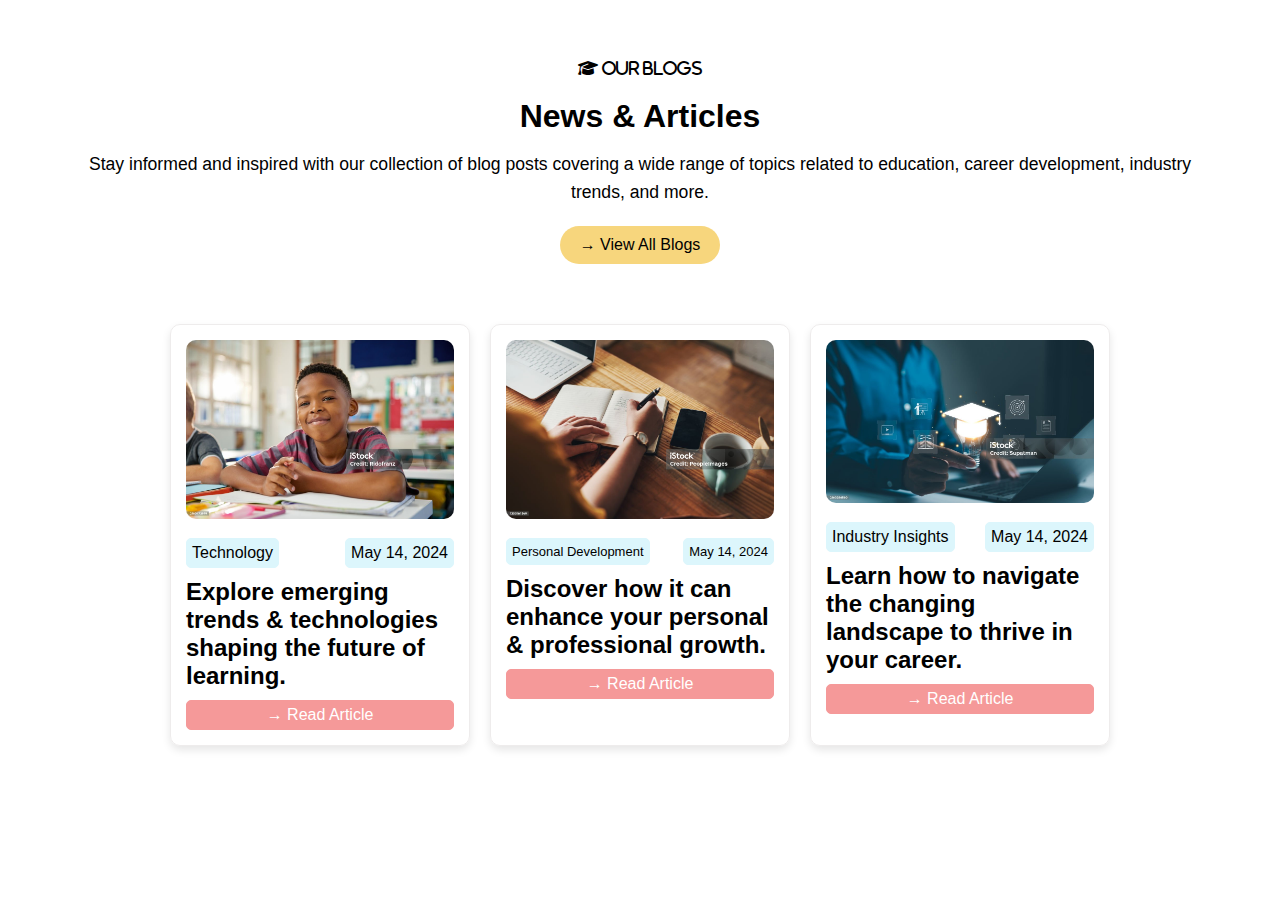
<file: index.html>
<!DOCTYPE html>
<html lang="en">
<head>
    <meta charset="UTF-8">
    <meta name="viewport" content="width=device-width, initial-scale=1.0">
    <title>C-Blog</title>
    <link rel="stylesheet" href="https://cdnjs.cloudflare.com/ajax/libs/font-awesome/6.6.0/css/all.min.css">
    <link rel="stylesheet" href="CSS/style.css">
</head>
<body>
    <div class="blog-container">
        <section class="bc1">
            <i class="fa-solid fa-graduation-cap"> Our Blogs</i>
            <h1>News & Articles</h1>
            <p>Stay informed and inspired with our collection of blog posts covering a wide range of topics related to education, career development, industry trends, and more.</p>
            <button aria-label="View all blog posts">&rarr; View All Blogs</button>
        </section>
        <section class="bc2">
            <!-- Card 1 -->
            <article class="card">
                <div class="img">
                    <img src="IMAGES/img (2).jpg" alt="Technology article image">
                </div>
                <div class="txt">
                    <div class="top">
                        <p>Technology</p>
                        <p>May 14, 2024</p>
                    </div>
                    <h2>Explore emerging trends & technologies shaping the future of learning.</h2>
                    <a href="article1.html" class="read-more" aria-label="Read Technology article">&rarr; Read Article</a>
                </div>
            </article>
            <!-- Card 2 -->
            <article class="card">
                <div class="img">
                    <img src="IMAGES/img (1).jpg" alt="Personal Development article image">
                </div>
                <div class="txt">
                    <div class="top" id="sp">
                        <p>Personal Development</p>
                        <p>May 14, 2024</p>
                    </div>
                    <h2>Discover how it can enhance your personal & professional growth.</h2>
                    <a href="article2.html" class="read-more" aria-label="Read Personal Development article">&rarr; Read Article</a>
                </div>
            </article>
            <!-- Card 3 -->
            <article class="card">
                <div class="img">
                    <img src="IMAGES/img (3).jpg" alt="Industry Insights article image">
                </div>
                <div class="txt">
                    <div class="top">
                        <p>Industry Insights</p>
                        <p>May 14, 2024</p>
                    </div>
                    <h2>Learn how to navigate the changing landscape to thrive in your career.</h2>
                    <a href="article3.html" class="read-more" aria-label="Read Industry Insights article">&rarr; Read Article</a>
                </div>
            </article>
        </section>
    </div>
</body>
</html>
</file>
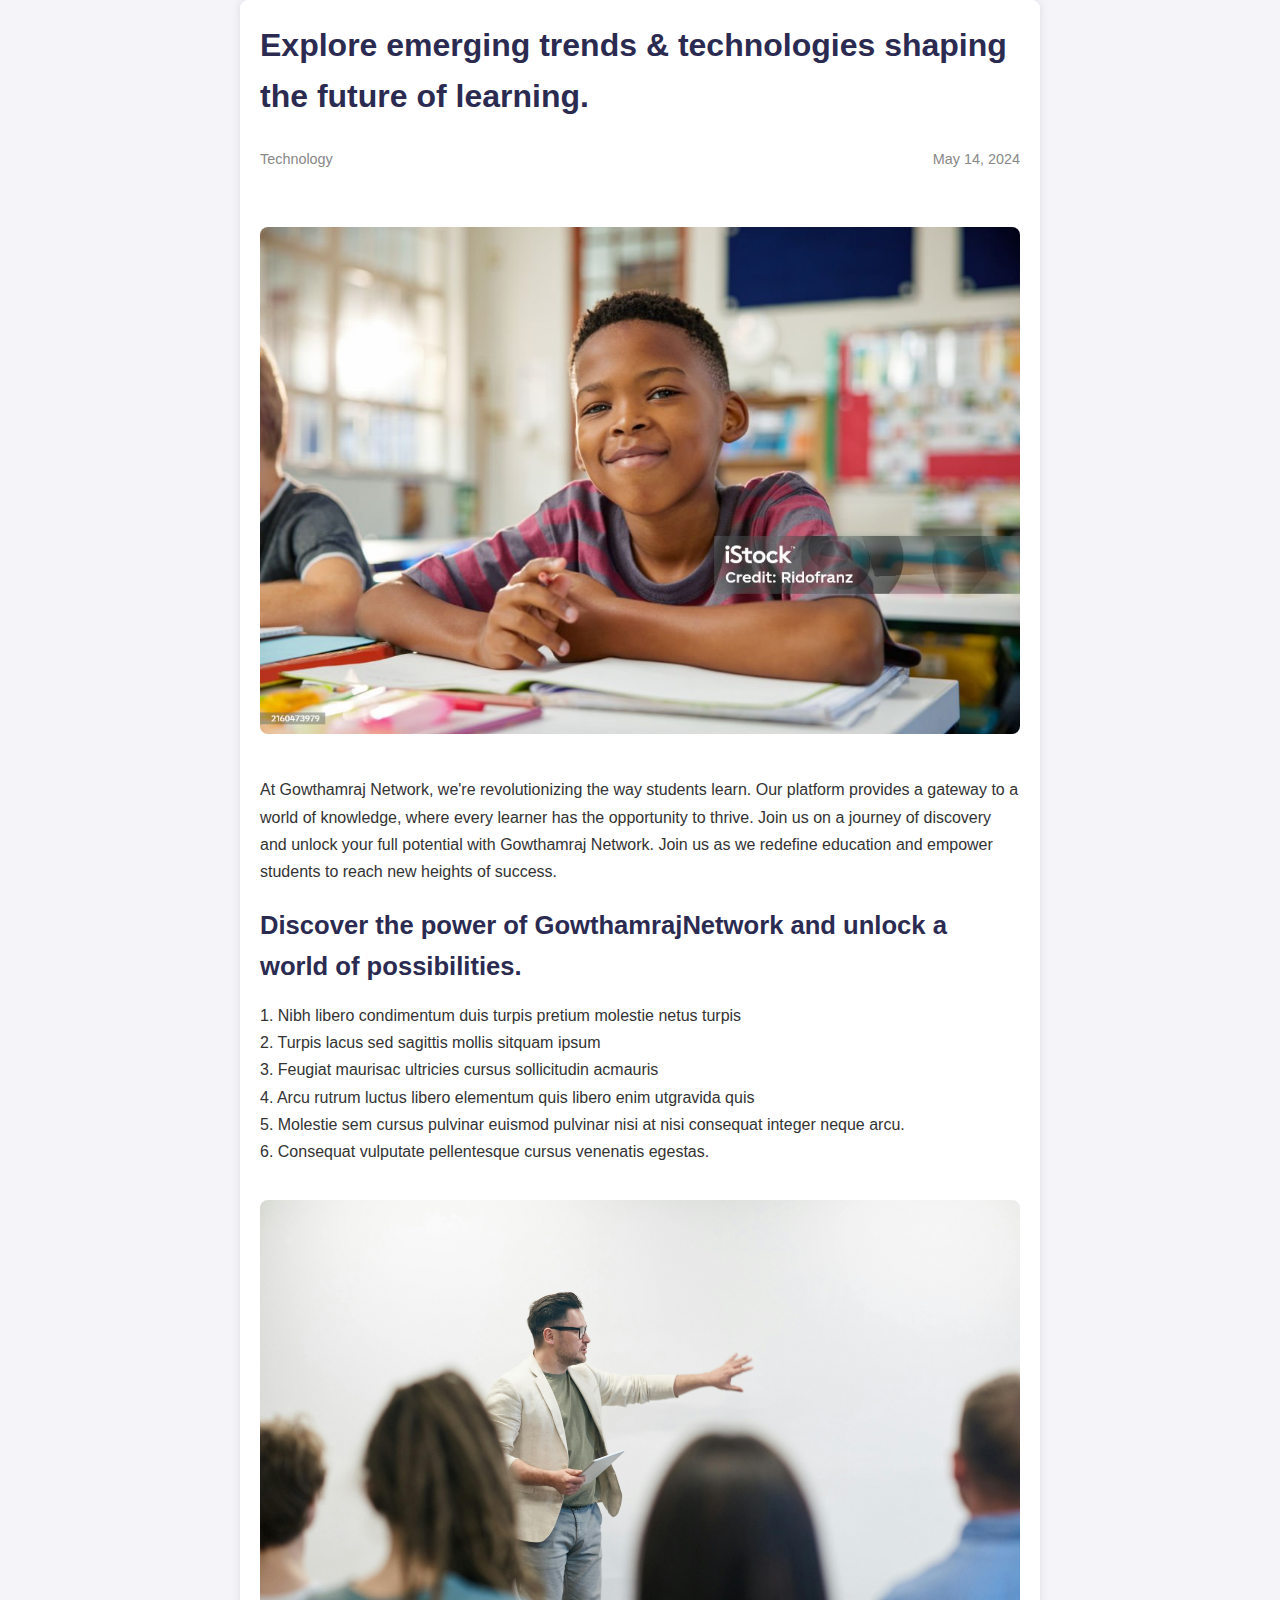
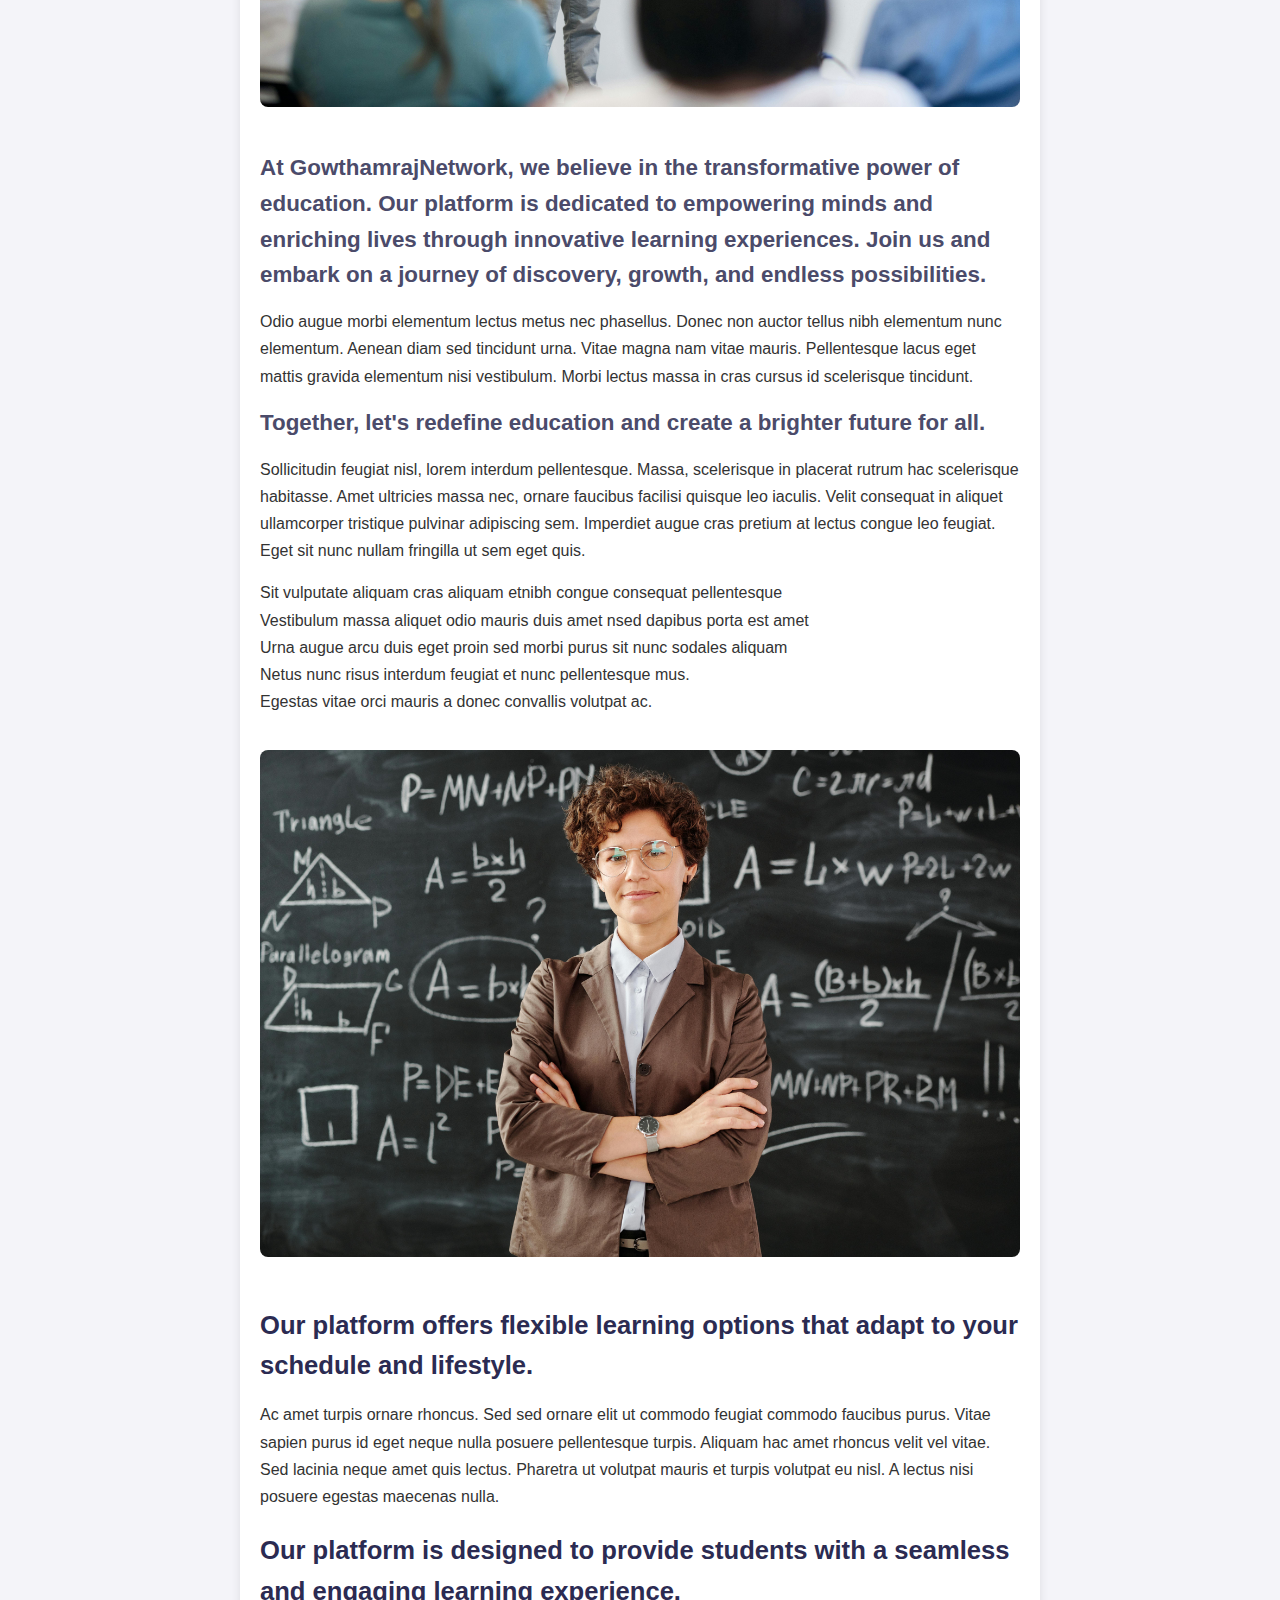
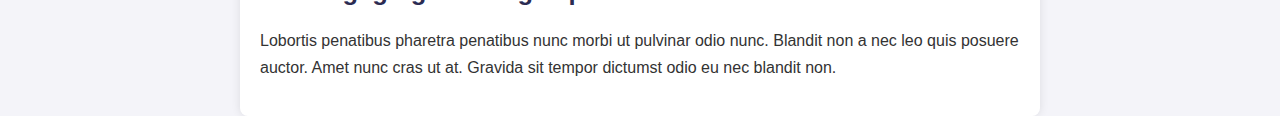
<file: article1.html>
<!DOCTYPE html>
<html lang="en">
<head>
    <meta charset="UTF-8">
    <meta name="viewport" content="width=device-width, initial-scale=1.0">
    <title>article1</title>
    <link rel="stylesheet" href="CSS/article1.css">
</head>
<body>
    <div class="container">
        <h1>
            Explore emerging trends & technologies shaping the future of learning.
        </h1>
        <div class="top">
            <p>Technology</p>
            <p>May 14, 2024</p>
        </div>
        <img src="IMAGES/img (2).jpg" alt="img">
        <p>At Gowthamraj Network, we're revolutionizing the way students learn. Our platform provides a gateway to a world of knowledge, where every learner has the opportunity to thrive. Join us on a journey of discovery and unlock your full potential with Gowthamraj Network. Join us as we redefine education and empower students to reach new heights of success.</p>
        <h2>Discover the power of GowthamrajNetwork and unlock a world of possibilities.</h2>
        <p>
           1. Nibh libero condimentum duis turpis pretium molestie netus turpis
           <br>
2. Turpis lacus sed sagittis mollis sitquam ipsum
<br>
3. Feugiat maurisac ultricies cursus sollicitudin acmauris
<br>
4. Arcu rutrum luctus libero elementum quis libero enim utgravida quis
<br>
5. Molestie sem cursus pulvinar euismod pulvinar nisi at nisi consequat integer neque arcu.
<br>
6. Consequat vulputate pellentesque cursus venenatis egestas.
        </p>
        <img src="IMAGES/ar.jpg" alt="...">
        <h3>At GowthamrajNetwork, we believe in the transformative power of education. Our platform is dedicated to empowering minds and enriching lives through innovative learning experiences. Join us and embark on a journey of discovery, growth, and endless possibilities.</h3>
        <p>Odio augue morbi elementum lectus metus nec phasellus. Donec non auctor tellus nibh elementum nunc elementum. Aenean diam sed tincidunt urna. Vitae magna nam vitae mauris. Pellentesque lacus eget mattis gravida elementum nisi vestibulum. Morbi lectus massa in cras cursus id scelerisque tincidunt.</p>
        <h3>Together, let's redefine education and create a brighter future for all.</h3>
        <p>Sollicitudin feugiat nisl, lorem interdum pellentesque. Massa, scelerisque in placerat rutrum hac scelerisque habitasse. Amet ultricies massa nec, ornare faucibus facilisi quisque leo iaculis. Velit consequat in aliquet ullamcorper tristique pulvinar adipiscing sem. Imperdiet augue cras pretium at lectus congue leo feugiat. Eget sit nunc nullam fringilla ut sem eget quis.</p>
        <p>Sit vulputate aliquam cras aliquam etnibh congue consequat pellentesque<br>
            Vestibulum massa aliquet odio mauris duis amet nsed dapibus porta est amet<br>
            Urna augue arcu duis eget proin sed morbi purus sit nunc sodales aliquam<br>
            Netus nunc risus interdum feugiat et nunc pellentesque mus.<br>
            Egestas vitae orci mauris a donec convallis volutpat ac.</p>
            <img src="IMAGES/ar2.jpg" alt="..">
            <h2>Our platform offers flexible learning options that adapt to your schedule and lifestyle.</h2>
            <p>Ac amet turpis ornare rhoncus. Sed sed ornare elit ut commodo feugiat commodo faucibus purus. Vitae sapien purus id eget neque nulla posuere pellentesque turpis. Aliquam hac amet rhoncus velit vel vitae. Sed lacinia neque amet quis lectus. Pharetra ut volutpat mauris et turpis volutpat eu nisl. A lectus nisi posuere egestas maecenas nulla.</p>
             <h2>Our platform is designed to provide students with a seamless and engaging learning experience.</h2>
             <p>Lobortis penatibus pharetra penatibus nunc morbi ut pulvinar odio nunc. Blandit non a nec leo quis posuere auctor. Amet nunc cras ut at. Gravida sit tempor dictumst odio eu nec blandit non.</p>

    </div>
</body>
</html>
</file>
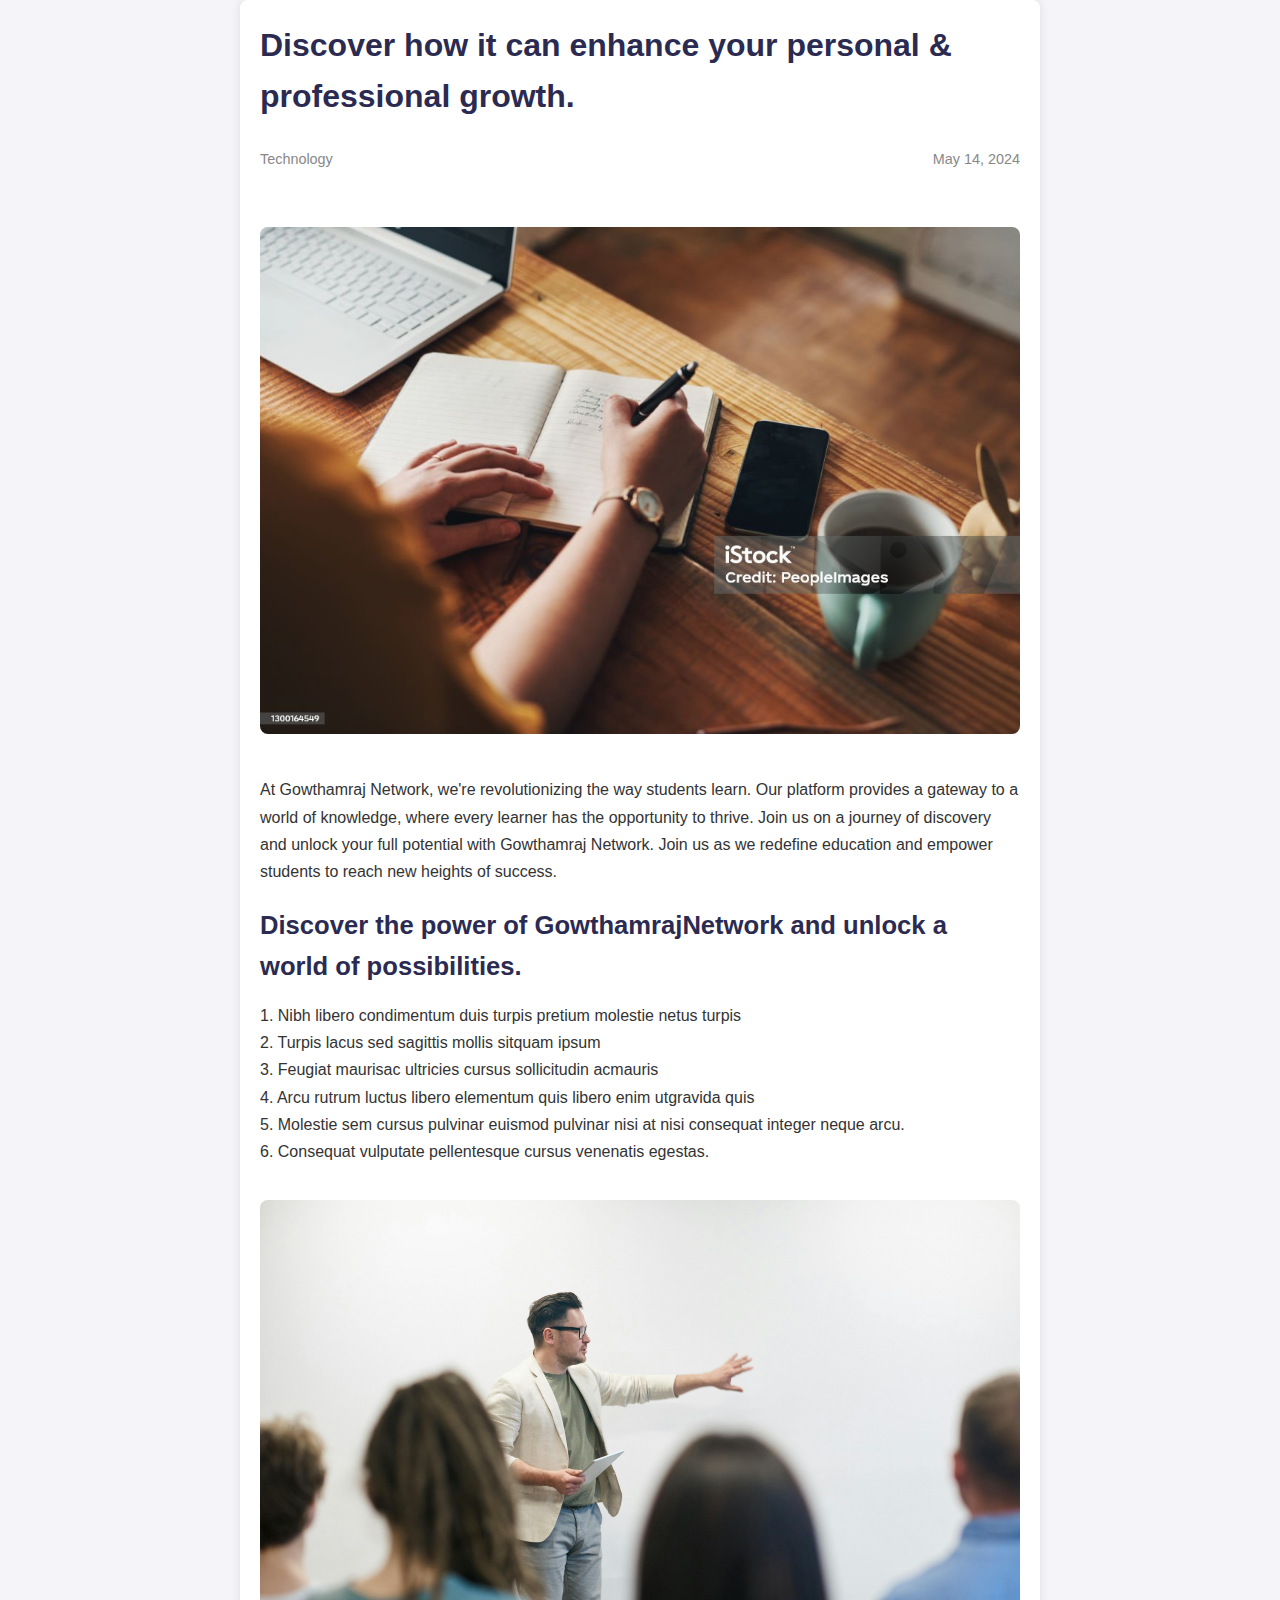
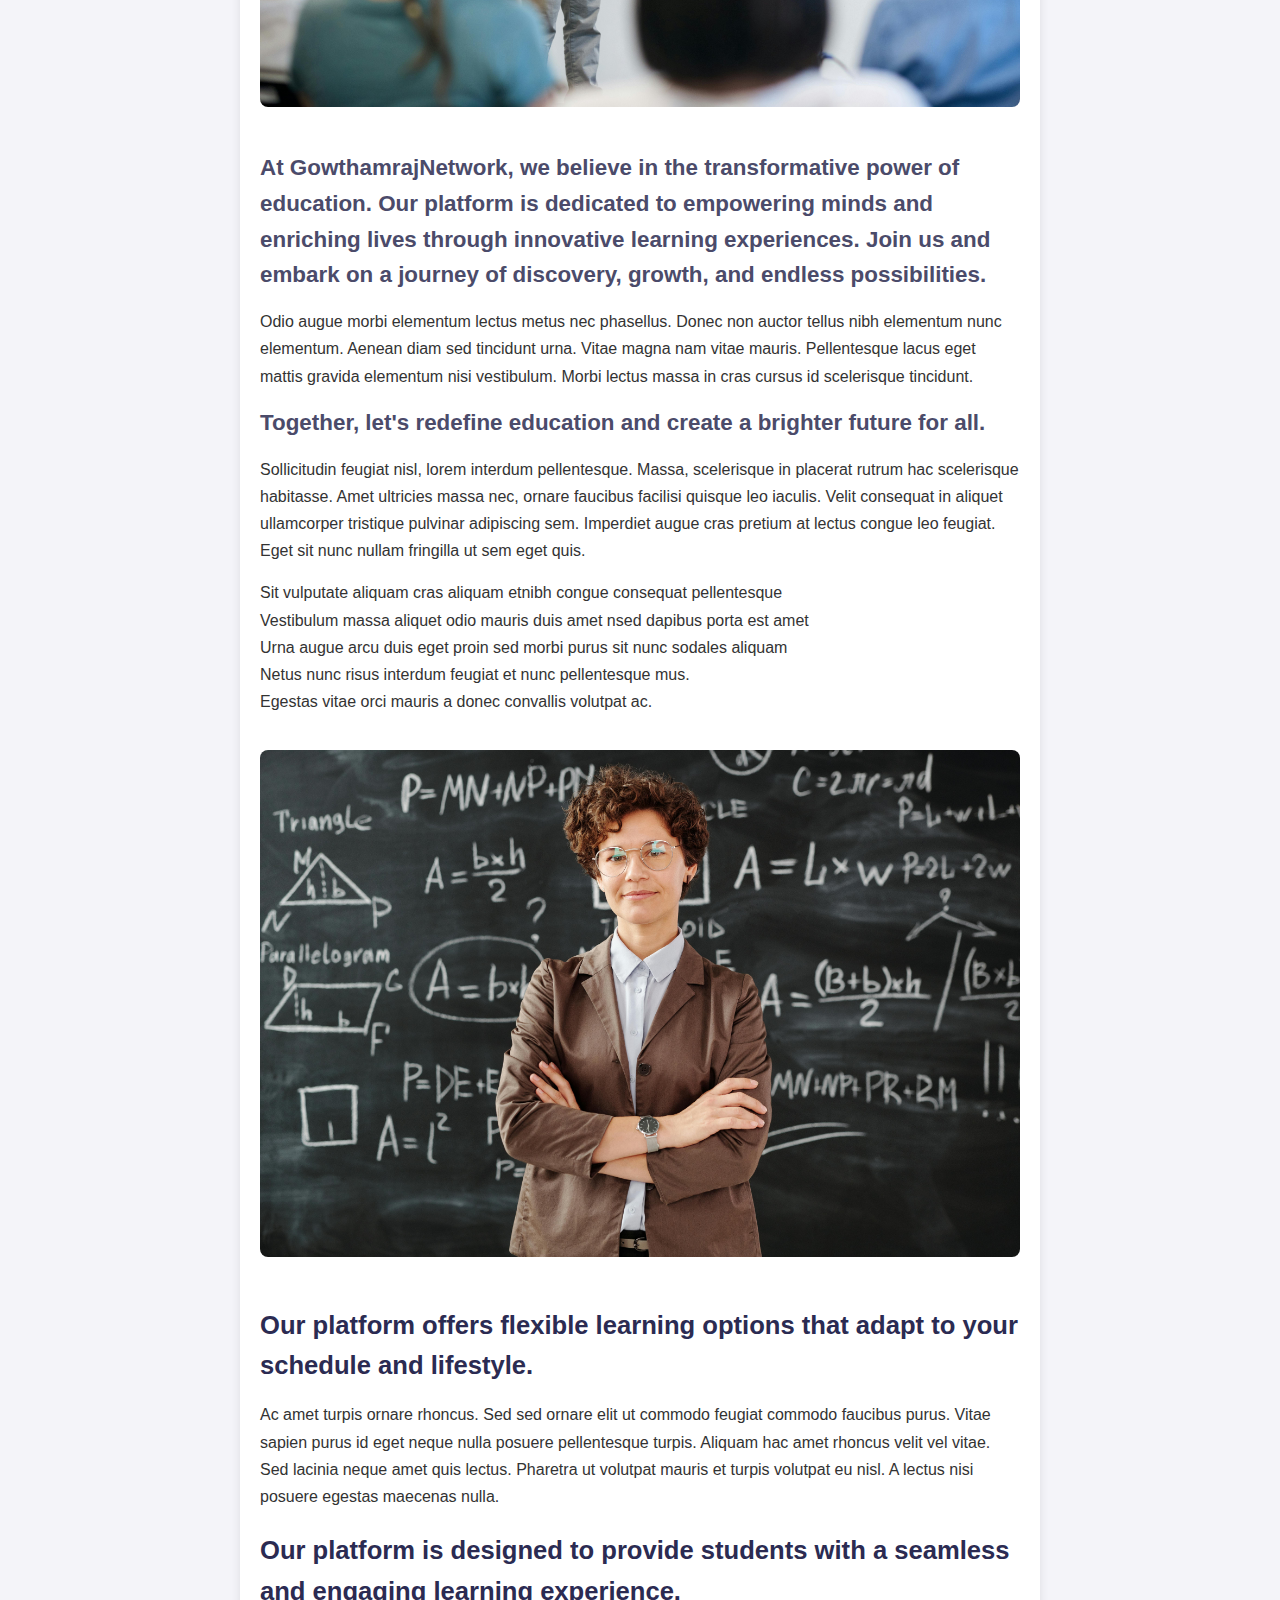
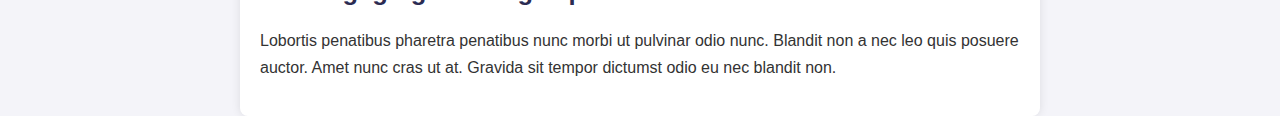
<file: article2.html>
<!DOCTYPE html>
<html lang="en">
<head>
    <meta charset="UTF-8">
    <meta name="viewport" content="width=device-width, initial-scale=1.0">
    <title>article1</title>
    <link rel="stylesheet" href="CSS/article1.css">
</head>
<body>
    <div class="container">
        <h1>
            Discover how it can enhance your personal & professional growth.
        </h1>
        <div class="top">
            <p>Technology</p>
            <p>May 14, 2024</p>
        </div>
        <img src="IMAGES/img (1).jpg" alt="img">
        <p>At Gowthamraj Network, we're revolutionizing the way students learn. Our platform provides a gateway to a world of knowledge, where every learner has the opportunity to thrive. Join us on a journey of discovery and unlock your full potential with Gowthamraj Network. Join us as we redefine education and empower students to reach new heights of success.</p>
        <h2>Discover the power of GowthamrajNetwork and unlock a world of possibilities.</h2>
        <p>
           1. Nibh libero condimentum duis turpis pretium molestie netus turpis
           <br>
2. Turpis lacus sed sagittis mollis sitquam ipsum
<br>
3. Feugiat maurisac ultricies cursus sollicitudin acmauris
<br>
4. Arcu rutrum luctus libero elementum quis libero enim utgravida quis
<br>
5. Molestie sem cursus pulvinar euismod pulvinar nisi at nisi consequat integer neque arcu.
<br>
6. Consequat vulputate pellentesque cursus venenatis egestas.
        </p>
        <img src="IMAGES/ar.jpg" alt="...">
        <h3>At GowthamrajNetwork, we believe in the transformative power of education. Our platform is dedicated to empowering minds and enriching lives through innovative learning experiences. Join us and embark on a journey of discovery, growth, and endless possibilities.</h3>
        <p>Odio augue morbi elementum lectus metus nec phasellus. Donec non auctor tellus nibh elementum nunc elementum. Aenean diam sed tincidunt urna. Vitae magna nam vitae mauris. Pellentesque lacus eget mattis gravida elementum nisi vestibulum. Morbi lectus massa in cras cursus id scelerisque tincidunt.</p>
        <h3>Together, let's redefine education and create a brighter future for all.</h3>
        <p>Sollicitudin feugiat nisl, lorem interdum pellentesque. Massa, scelerisque in placerat rutrum hac scelerisque habitasse. Amet ultricies massa nec, ornare faucibus facilisi quisque leo iaculis. Velit consequat in aliquet ullamcorper tristique pulvinar adipiscing sem. Imperdiet augue cras pretium at lectus congue leo feugiat. Eget sit nunc nullam fringilla ut sem eget quis.</p>
        <p>Sit vulputate aliquam cras aliquam etnibh congue consequat pellentesque<br>
            Vestibulum massa aliquet odio mauris duis amet nsed dapibus porta est amet<br>
            Urna augue arcu duis eget proin sed morbi purus sit nunc sodales aliquam<br>
            Netus nunc risus interdum feugiat et nunc pellentesque mus.<br>
            Egestas vitae orci mauris a donec convallis volutpat ac.</p>
            <img src="IMAGES/ar2.jpg" alt="..">
            <h2>Our platform offers flexible learning options that adapt to your schedule and lifestyle.</h2>
            <p>Ac amet turpis ornare rhoncus. Sed sed ornare elit ut commodo feugiat commodo faucibus purus. Vitae sapien purus id eget neque nulla posuere pellentesque turpis. Aliquam hac amet rhoncus velit vel vitae. Sed lacinia neque amet quis lectus. Pharetra ut volutpat mauris et turpis volutpat eu nisl. A lectus nisi posuere egestas maecenas nulla.</p>
             <h2>Our platform is designed to provide students with a seamless and engaging learning experience.</h2>
             <p>Lobortis penatibus pharetra penatibus nunc morbi ut pulvinar odio nunc. Blandit non a nec leo quis posuere auctor. Amet nunc cras ut at. Gravida sit tempor dictumst odio eu nec blandit non.</p>

    </div>
</body>
</html>
</file>
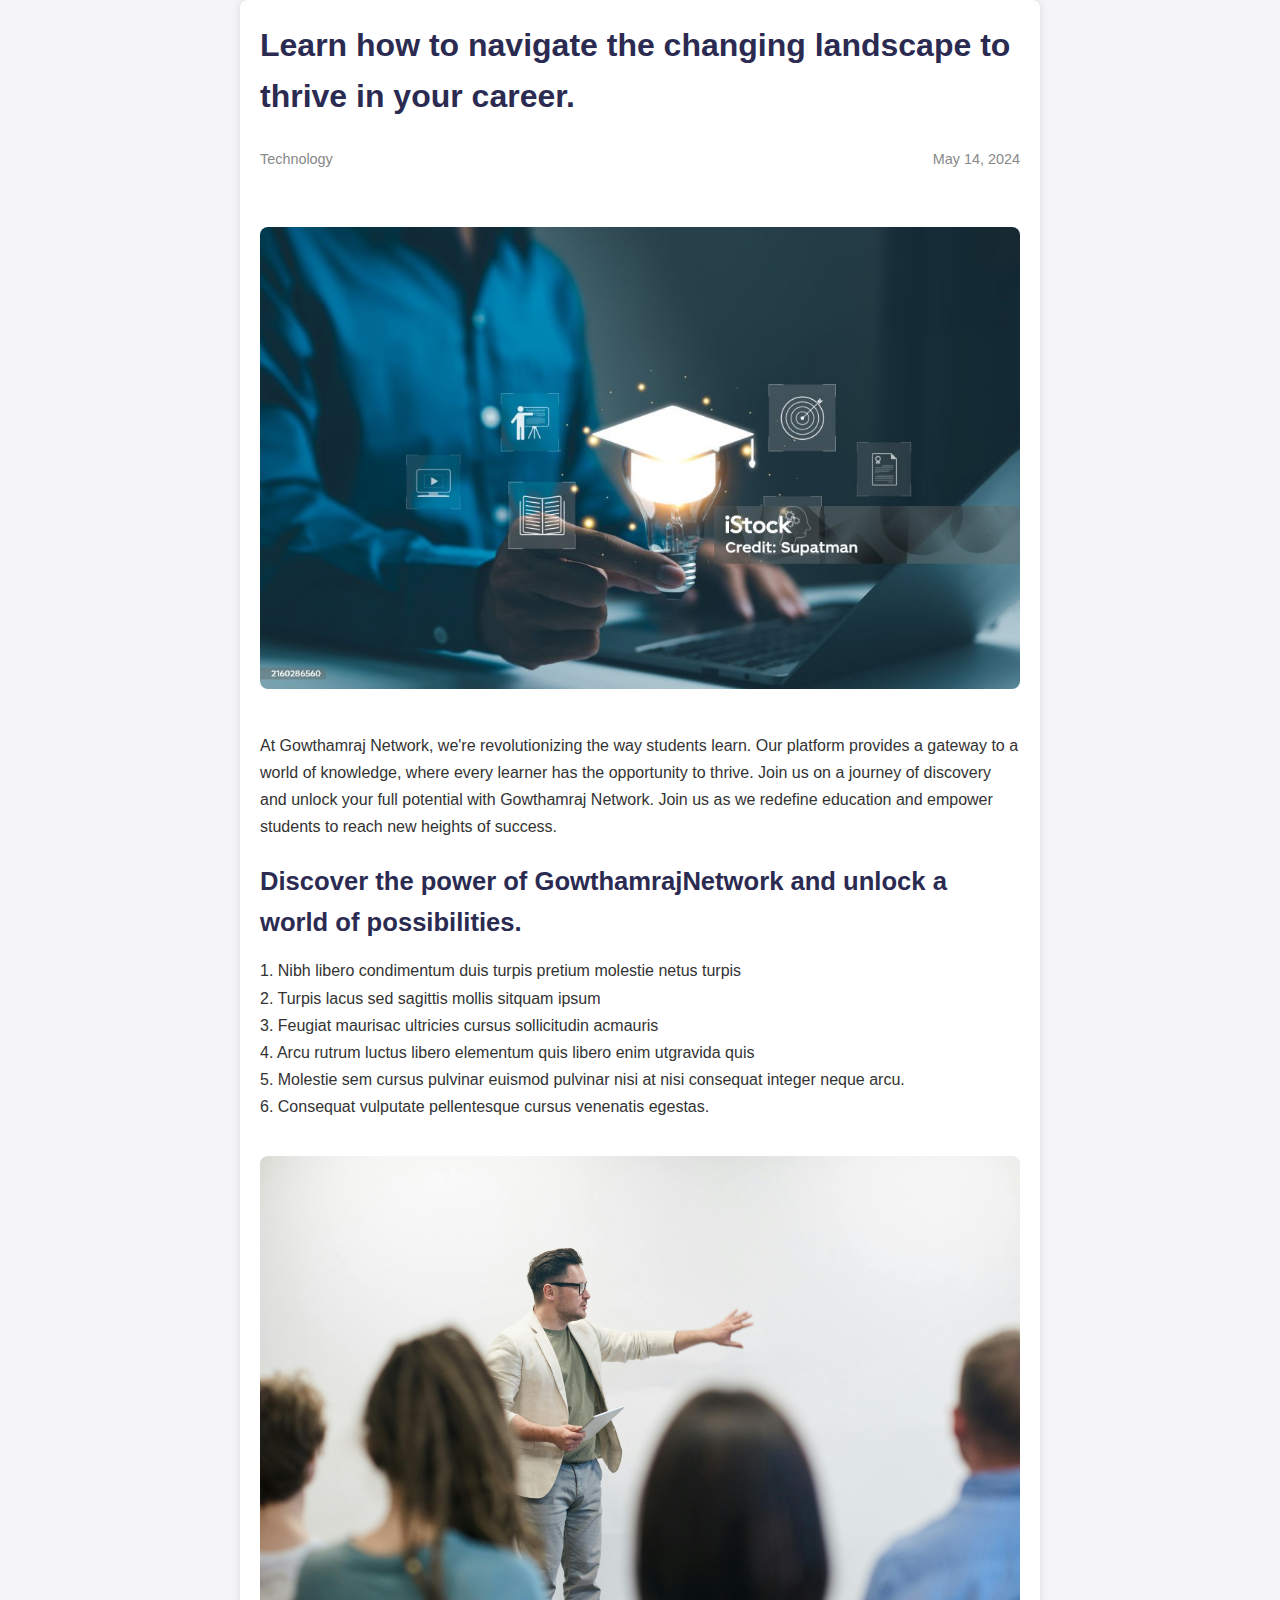
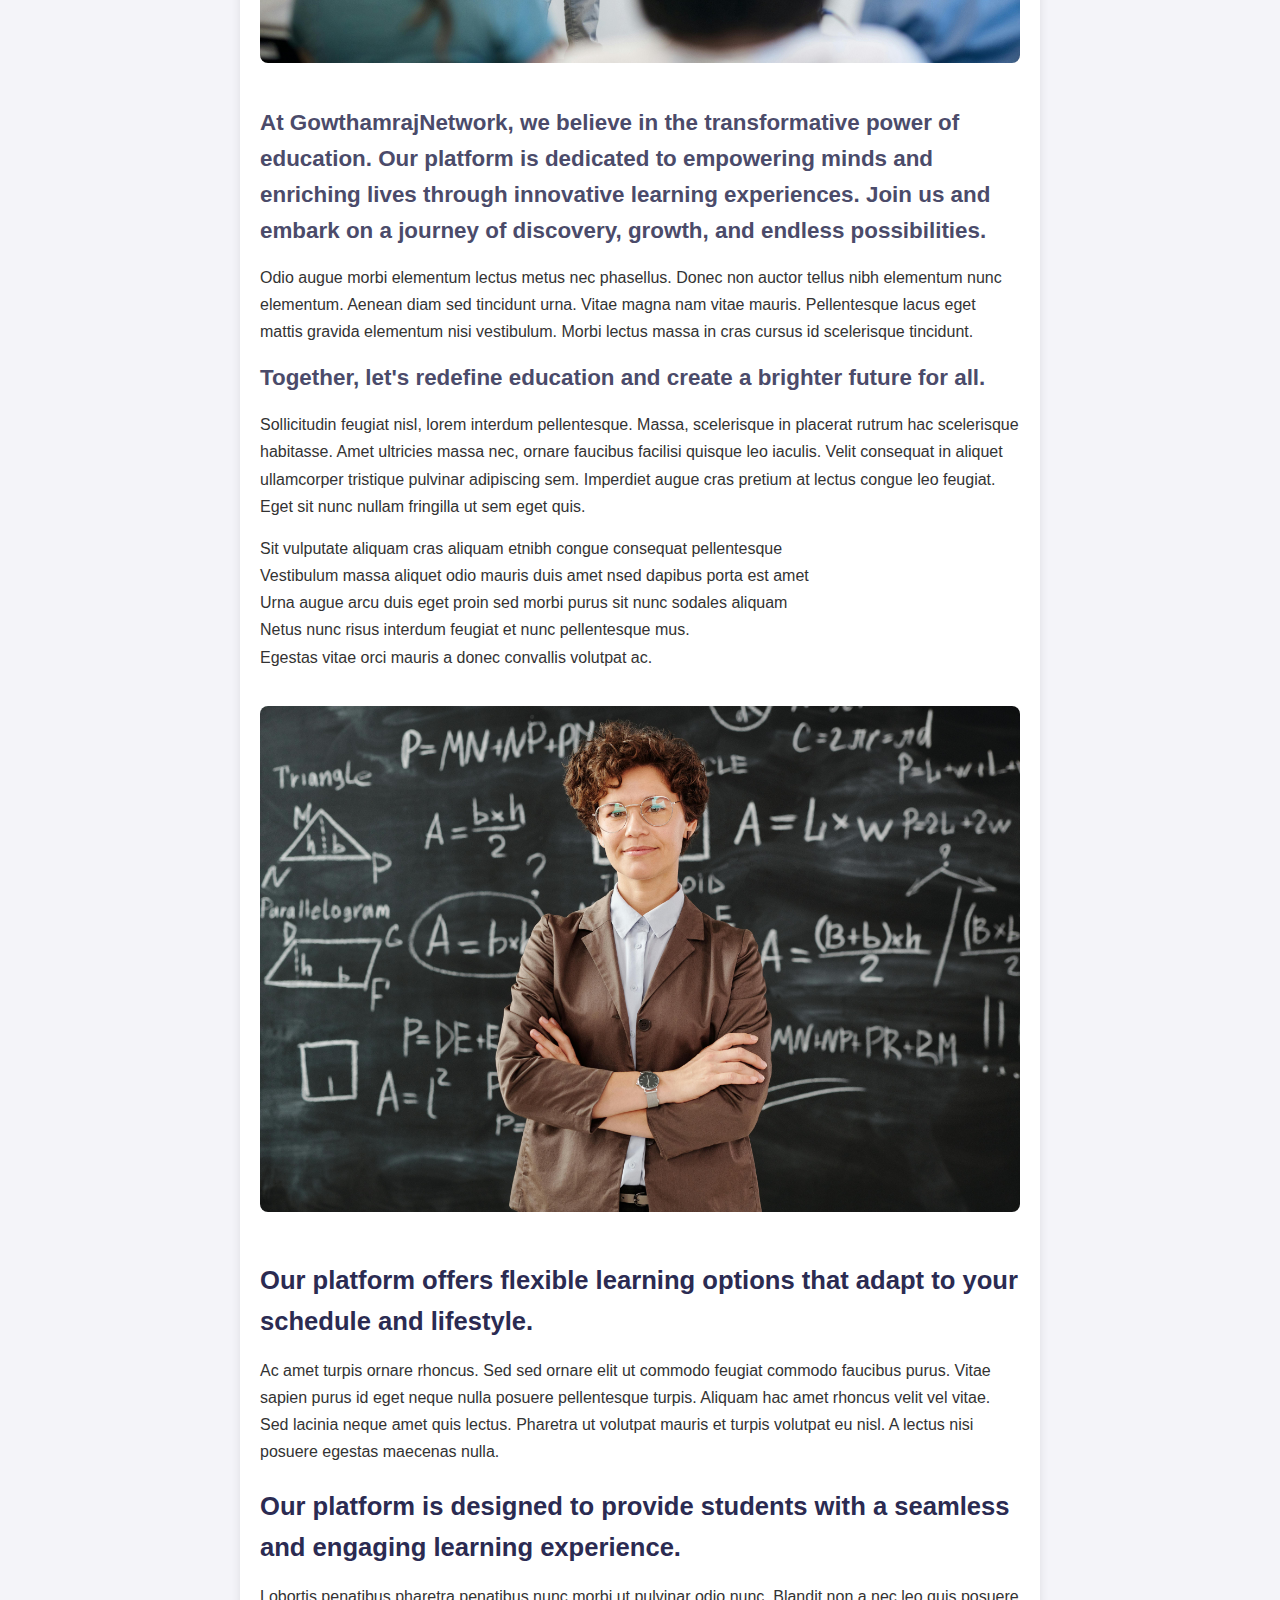
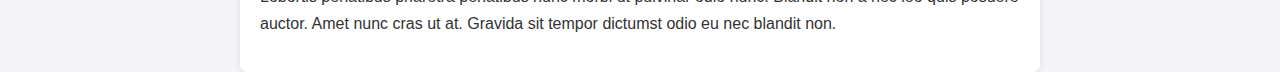
<file: article3.html>
<!DOCTYPE html>
<html lang="en">
<head>
    <meta charset="UTF-8">
    <meta name="viewport" content="width=device-width, initial-scale=1.0">
    <title>article1</title>
    <link rel="stylesheet" href="CSS/article1.css">
</head>
<body>
    <div class="container">
        <h1>
            Learn how to navigate the changing landscape to thrive in your career.
        </h1>
        <div class="top">
            <p>Technology</p>
            <p>May 14, 2024</p>
        </div>
        <img src="IMAGES/img (3).jpg" alt="img">
        <p>At Gowthamraj Network, we're revolutionizing the way students learn. Our platform provides a gateway to a world of knowledge, where every learner has the opportunity to thrive. Join us on a journey of discovery and unlock your full potential with Gowthamraj Network. Join us as we redefine education and empower students to reach new heights of success.</p>
        <h2>Discover the power of GowthamrajNetwork and unlock a world of possibilities.</h2>
        <p>
           1. Nibh libero condimentum duis turpis pretium molestie netus turpis
           <br>
2. Turpis lacus sed sagittis mollis sitquam ipsum
<br>
3. Feugiat maurisac ultricies cursus sollicitudin acmauris
<br>
4. Arcu rutrum luctus libero elementum quis libero enim utgravida quis
<br>
5. Molestie sem cursus pulvinar euismod pulvinar nisi at nisi consequat integer neque arcu.
<br>
6. Consequat vulputate pellentesque cursus venenatis egestas.
        </p>
        <img src="IMAGES/ar.jpg" alt="...">
        <h3>At GowthamrajNetwork, we believe in the transformative power of education. Our platform is dedicated to empowering minds and enriching lives through innovative learning experiences. Join us and embark on a journey of discovery, growth, and endless possibilities.</h3>
        <p>Odio augue morbi elementum lectus metus nec phasellus. Donec non auctor tellus nibh elementum nunc elementum. Aenean diam sed tincidunt urna. Vitae magna nam vitae mauris. Pellentesque lacus eget mattis gravida elementum nisi vestibulum. Morbi lectus massa in cras cursus id scelerisque tincidunt.</p>
        <h3>Together, let's redefine education and create a brighter future for all.</h3>
        <p>Sollicitudin feugiat nisl, lorem interdum pellentesque. Massa, scelerisque in placerat rutrum hac scelerisque habitasse. Amet ultricies massa nec, ornare faucibus facilisi quisque leo iaculis. Velit consequat in aliquet ullamcorper tristique pulvinar adipiscing sem. Imperdiet augue cras pretium at lectus congue leo feugiat. Eget sit nunc nullam fringilla ut sem eget quis.</p>
        <p>Sit vulputate aliquam cras aliquam etnibh congue consequat pellentesque<br>
            Vestibulum massa aliquet odio mauris duis amet nsed dapibus porta est amet<br>
            Urna augue arcu duis eget proin sed morbi purus sit nunc sodales aliquam<br>
            Netus nunc risus interdum feugiat et nunc pellentesque mus.<br>
            Egestas vitae orci mauris a donec convallis volutpat ac.</p>
            <img src="IMAGES/ar2.jpg" alt="..">
            <h2>Our platform offers flexible learning options that adapt to your schedule and lifestyle.</h2>
            <p>Ac amet turpis ornare rhoncus. Sed sed ornare elit ut commodo feugiat commodo faucibus purus. Vitae sapien purus id eget neque nulla posuere pellentesque turpis. Aliquam hac amet rhoncus velit vel vitae. Sed lacinia neque amet quis lectus. Pharetra ut volutpat mauris et turpis volutpat eu nisl. A lectus nisi posuere egestas maecenas nulla.</p>
             <h2>Our platform is designed to provide students with a seamless and engaging learning experience.</h2>
             <p>Lobortis penatibus pharetra penatibus nunc morbi ut pulvinar odio nunc. Blandit non a nec leo quis posuere auctor. Amet nunc cras ut at. Gravida sit tempor dictumst odio eu nec blandit non.</p>

    </div>
</body>
</html>
</file>
<file: CSS/style.css>
* {
    margin: 0;
    padding: 0;
    box-sizing: border-box;
}

body {
    display: flex;
    flex-direction: column;
    align-items: center;
    width: 100%;
    font-family: Arial, sans-serif;
}

.blog-container {
    display: flex;
    flex-direction: column;
    align-items: center;
    width: 90%;
    max-width: 1200px;
    margin: 0 auto;
}

/* Header Section */
.bc1 {
    text-align: center;
    margin: 40px 0;
    padding: 20px;
}

.bc1 h1 {
    margin-top: 20px;
    font-size: 2em;
}

.bc1 p {
    margin-top: 15px;
    font-size: 1.1em;
    line-height: 1.6;
}

.bc1 button {
    margin-top: 20px;
    padding: 10px 20px;
    font-size: 1em;
    border-radius: 20px;
    background-color: #f7d67d;
    border: none;
    cursor: pointer;
    transition: background-color 0.3s;
}

.bc1 button:hover {
    background-color: #ffd27f;
}

/* Blog Card Section */
.bc2 {
    display: flex;
    flex-wrap: wrap;
    gap: 20px;
    justify-content: center;
}

.card {
    display: flex;
    flex-direction: column;
    background-color: #fffffffd;
    border: 1px solid rgb(238, 236, 236);
    border-radius: 10px;
    padding: 15px;
    width: 100%;
    max-width: 300px;
    box-shadow: 0 4px 8px rgba(0, 0, 0, 0.1);
    transition: transform 0.2s;
}

.card:hover {
    transform: scale(1.05);
}

.card .img img {
    width: 100%;
    height: auto;
    max-height: 200px;
    border-radius: 10px;
    object-fit: cover;
}

.txt {
    display: flex;
    flex-direction: column;
    gap: 10px;
    margin-top: 15px;
}

.top {
    display: flex;
    justify-content: space-between;
}

.top p {
    border: 1px solid #dcf6fc;
    border-radius: 5px;
    padding: 5px;
    background-color: #dcf6fc;
}
#sp 
{
gap:20px;
}
#sp p{
    font-size:13px;

}

.read-more {
    display: inline-block;
    text-decoration: none;
    padding: 5px 10px;
    border: 1px solid #f59999;
    background-color: #f59999;
    color: white;
    border-radius: 5px;
    text-align: center;
    transition: background-color 0.3s;
}

.read-more:hover {
    background-color: #ffb5b5;
}

/* Responsive Design */

/* For tablets */
@media (max-width: 768px) {
    .bc1 h1 {
        font-size: 1.8em;
    }

    .bc1 p {
        font-size: 1em;
    }

    .bc1 button {
        font-size: 0.9em;
    }

    .card {
        max-width: 45%; /* Two cards per row on tablets */
    }
}

/* For smaller tablets and large phones */
@media (max-width: 576px) {
    .bc1 h1 {
        font-size: 1.6em;
    }

    .bc1 p {
        font-size: 0.95em;
    }

    .bc1 button {
        font-size: 0.85em;
        padding: 8px 15px;
    }

    .card {
        max-width: 100%; /* One card per row on smaller screens */
    }

    .top p {
        font-size: 0.9em;
        padding: 3px 5px;
    }
}

/* For very small devices */
@media (max-width: 400px) {
    .bc1 h1 {
        font-size: 1.4em;
    }

    .bc1 p {
        font-size: 0.9em;
    }

    .bc1 button {
        font-size: 0.8em;
        padding: 8px 10px;
    }

    .read-more {
        font-size: 0.9em;
    }
}
</file>
<file: CSS/article1.css>
/* Resetting basic styling */
* {
    margin: 0;
    padding: 0;
    box-sizing: border-box;
}

body {
    font-family: Arial, sans-serif;
    line-height: 1.6;
    background-color: #f4f4f9;
    color: #333;
}

.container {
    max-width: 800px;
    margin: 0 auto;
    padding: 20px;
    background-color: #fff;
    border-radius: 8px;
    box-shadow: 0 0 10px rgba(0, 0, 0, 0.1);
}

/* Heading and top section */
h1 {
    font-size: 2em;
    font-weight: bold;
    margin-bottom: 10px;
    color: #2b2b52;
}

.top {
    display: flex;
    justify-content: space-between;
    color: #888;
    margin-bottom: 20px;
    font-size: 0.9em;
}

img {
    width: 100%;
    border-radius: 8px;
    margin: 20px 0;
}

/* Content styling */
p {
    margin: 15px 0;
    font-size: 1em;
    line-height: 1.7;
}

h2 {
    font-size: 1.6em;
    color: #2b2b52;
    margin: 20px 0 10px;
}

h3 {
    font-size: 1.4em;
    color: #4b4b6a;
    margin: 15px 0;
}

/* List styling */
p br {
    display: block;
    margin-bottom: 5px;
}

/* Responsive adjustments */
@media (max-width: 600px) {
    .container {
        padding: 15px;
    }

    h1 {
        font-size: 1.8em;
    }

    h2 {
        font-size: 1.4em;
    }

    h3 {
        font-size: 1.2em;
    }
}
</file>
